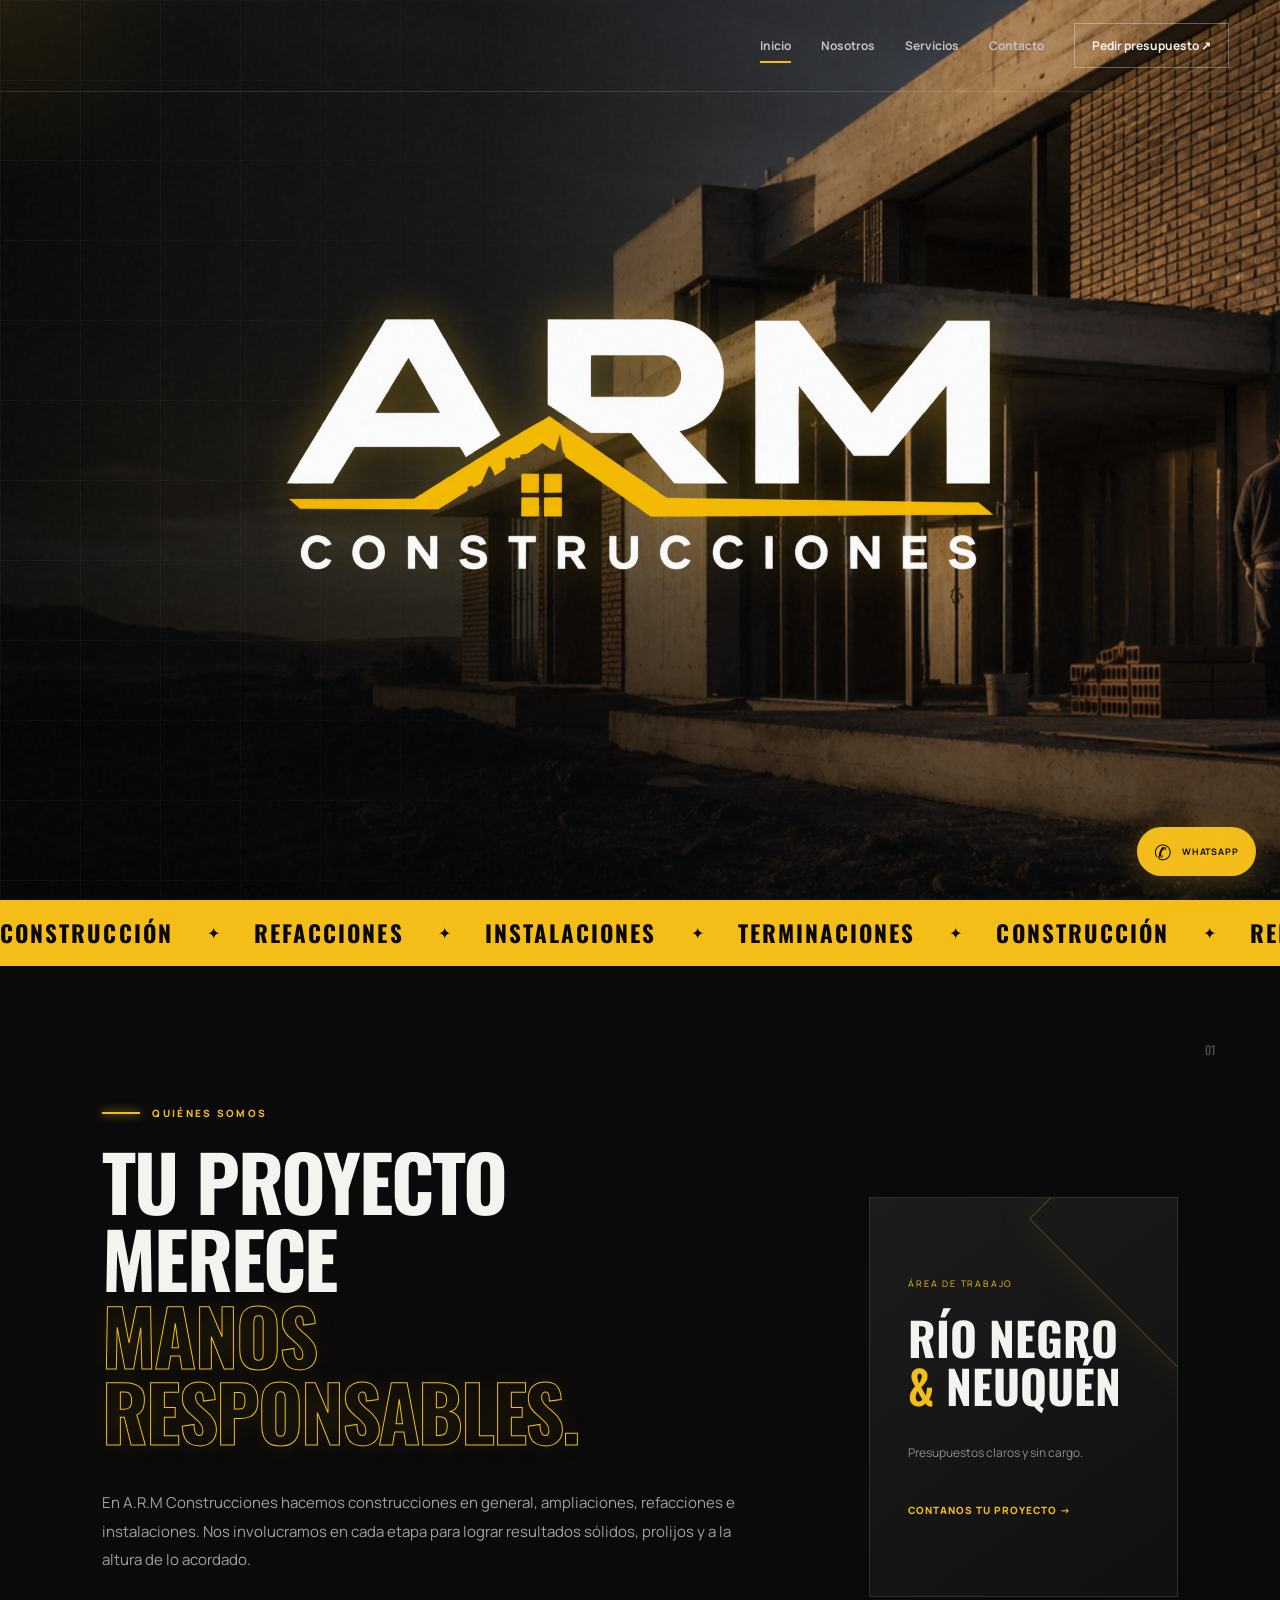
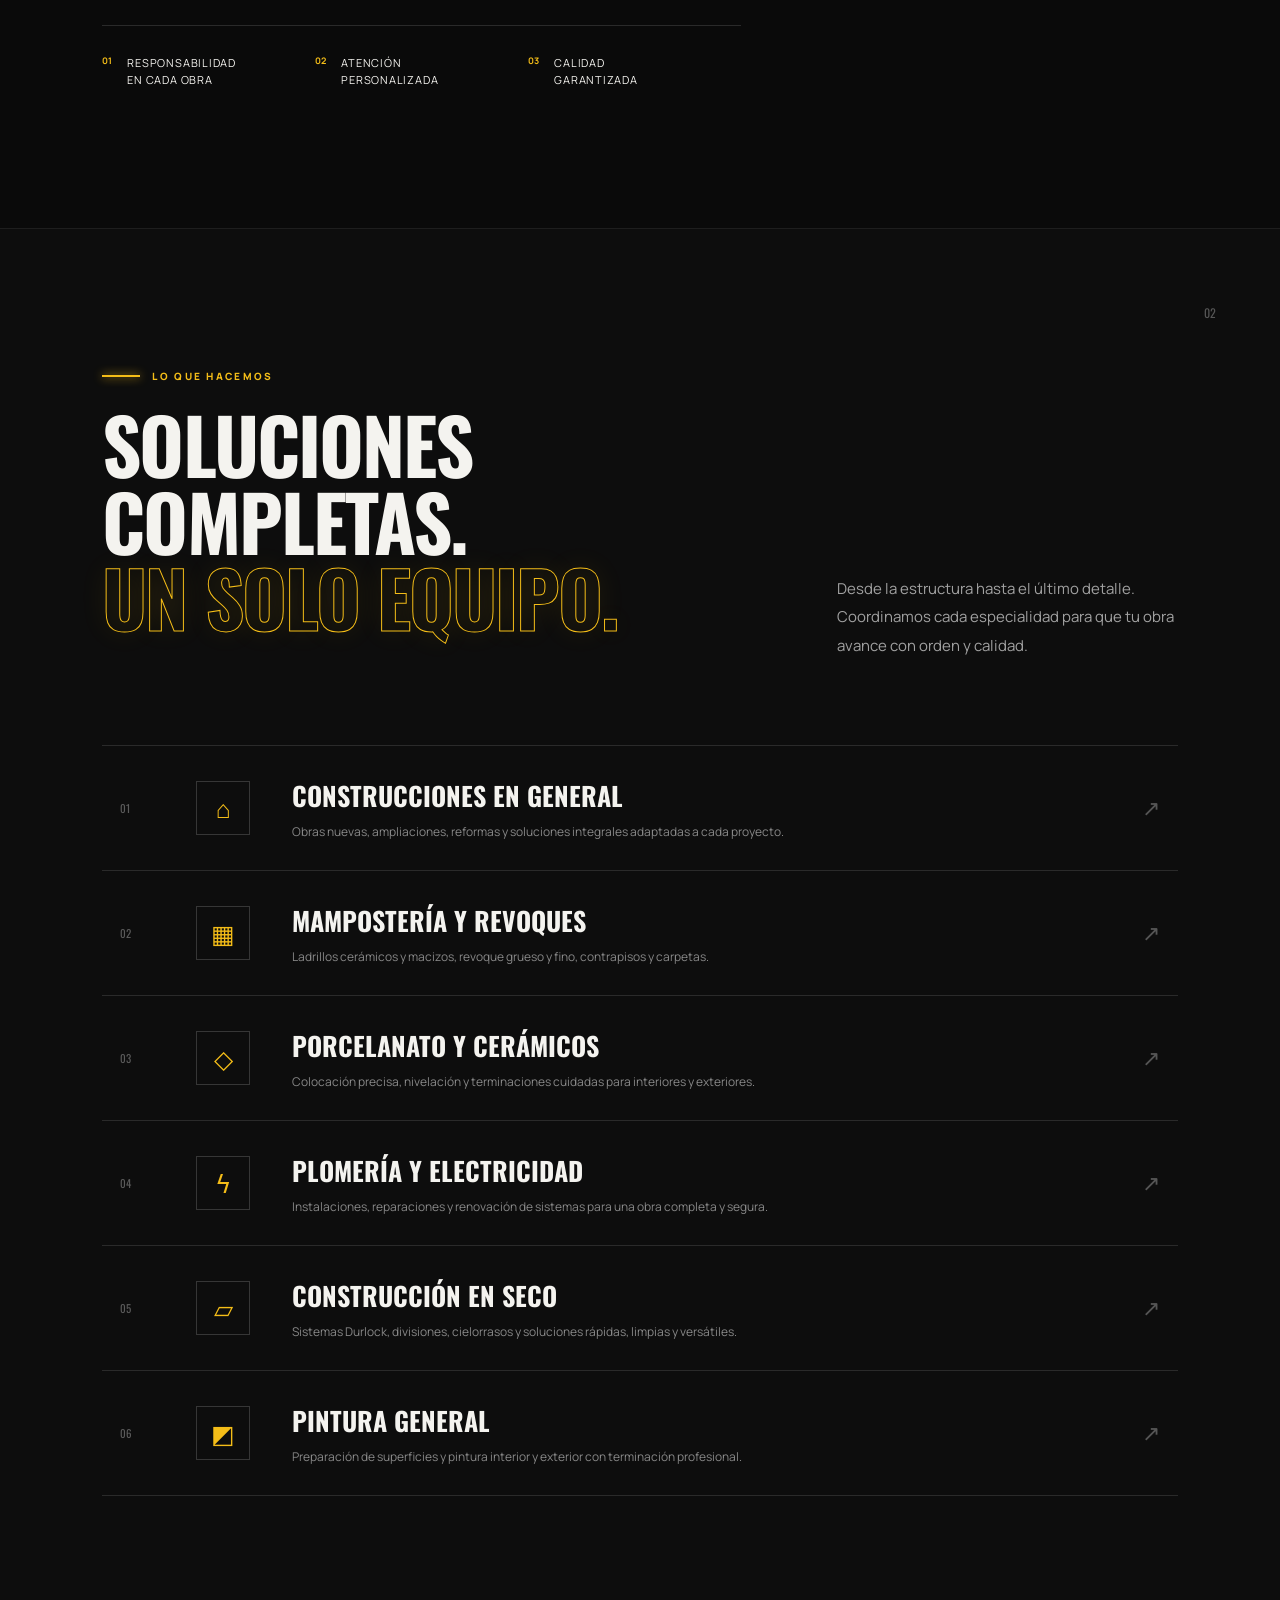
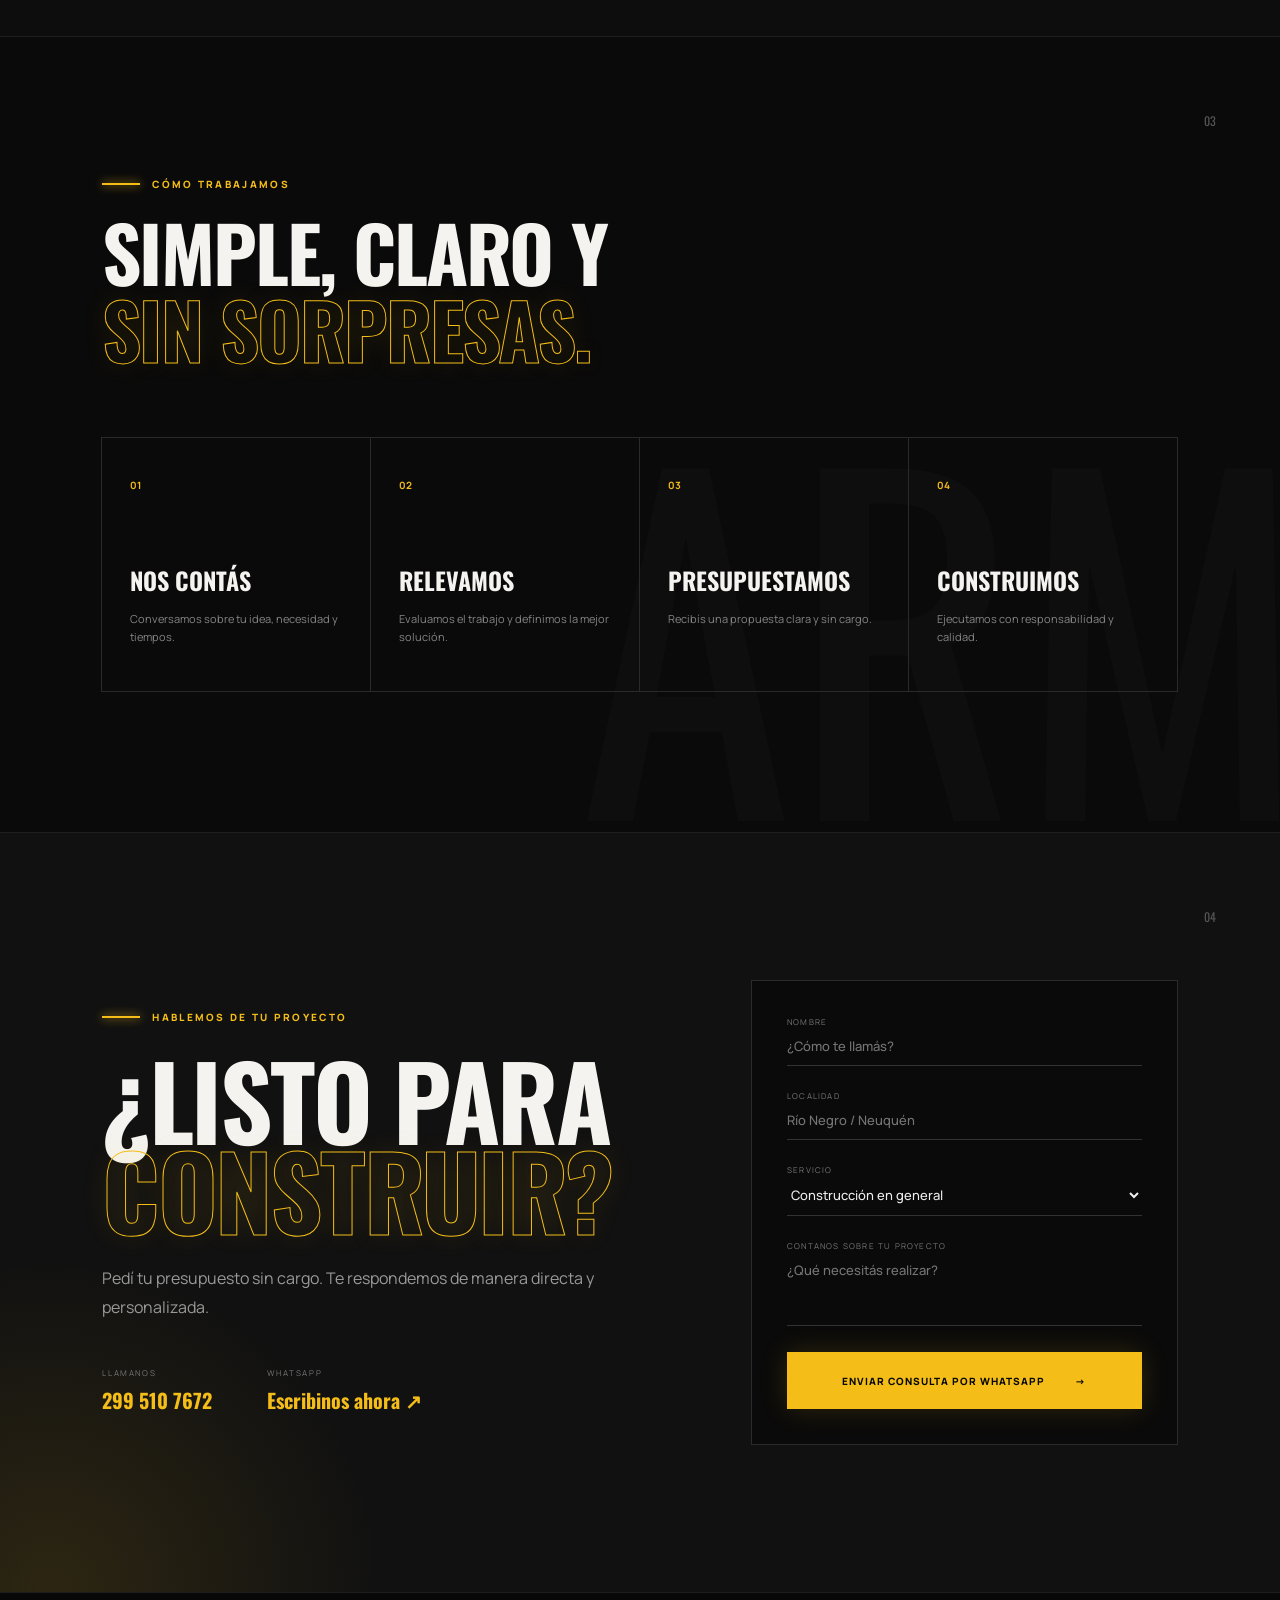
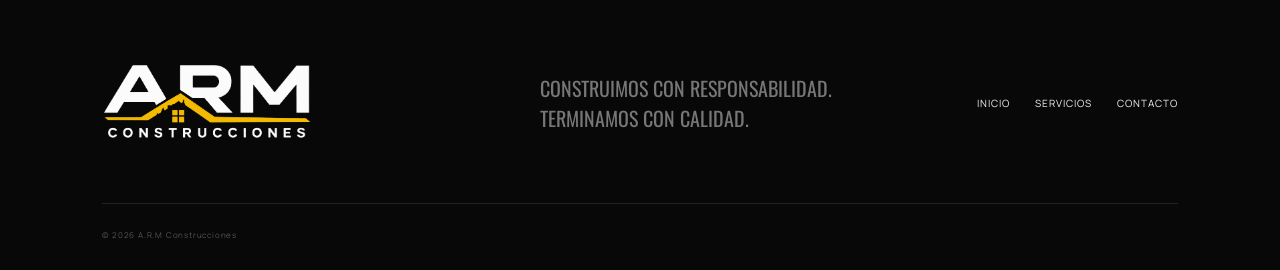
<file: index.html>
<!doctype html>
<html lang="es">
<head>
  <meta charset="UTF-8">
  <meta name="viewport" content="width=device-width, initial-scale=1.0">
  <meta name="description" content="A.R.M Construcciones — Obras, refacciones e instalaciones en Río Negro y Neuquén. Presupuestos sin cargo.">
  <meta name="theme-color" content="#0b0b0b">
  <title>A.R.M Construcciones | Río Negro y Neuquén</title>
  <link rel="preconnect" href="https://fonts.googleapis.com">
  <link rel="preconnect" href="https://fonts.gstatic.com" crossorigin>
  <link href="https://fonts.googleapis.com/css2?family=Manrope:wght@400;500;600;700;800&family=Oswald:wght@500;600;700&display=swap" rel="stylesheet">
  <link rel="stylesheet" href="styles.css">
</head>
<body>
  <div class="loader" aria-hidden="true">
    <div class="loader-brand"><img class="loader-logo" src="assets/logo-arm-original.png" alt="A.R.M Construcciones"><span class="loader-line"></span><small>CARGANDO EXPERIENCIA</small></div>
  </div>
  <div class="noise"></div><div class="cursor-glow"></div>

  <header class="header home-header" id="header">
    <nav class="nav" id="nav" aria-label="Navegación principal">
      <a class="active" href="index.html">Inicio</a><a href="#empresa">Nosotros</a><a href="servicios.html">Servicios</a><a href="contacto.html">Contacto</a>
      <a class="nav-cta" href="https://wa.me/542995107672?text=Hola%20A.R.M%20Construcciones%2C%20quiero%20solicitar%20un%20presupuesto." target="_blank" rel="noopener">Pedir presupuesto <span>↗</span></a>
    </nav>
    <button class="menu" aria-label="Abrir menú" aria-expanded="false"><span></span><span></span></button>
  </header>

  <main>
    <section class="hero" id="inicio">
      <div class="hero-media" data-parallax></div><div class="hero-shade"></div><div class="hero-grid"></div>
      <div class="hero-content">
        <img class="hero-logo" src="assets/logo-arm-original.png" alt="A.R.M Construcciones">
      </div>
    </section>

    <section class="marquee" aria-label="Servicios destacados"><div><span>CONSTRUCCIÓN</span><i>✦</i><span>REFACCIONES</span><i>✦</i><span>INSTALACIONES</span><i>✦</i><span>TERMINACIONES</span><i>✦</i><span>CONSTRUCCIÓN</span><i>✦</i><span>REFACCIONES</span><i>✦</i></div></section>

    <section class="about section" id="empresa">
      <div class="section-num">01</div>
      <div class="about-copy">
        <div class="eyebrow reveal"><span></span>Quiénes somos</div>
        <h2 class="section-title reveal">Tu proyecto merece<br><em>manos responsables.</em></h2>
        <p class="reveal">En A.R.M Construcciones hacemos construcciones en general, ampliaciones, refacciones e instalaciones. Nos involucramos en cada etapa para lograr resultados sólidos, prolijos y a la altura de lo acordado.</p>
        <div class="values reveal"><div><b>01</b><span>Responsabilidad<br>en cada obra</span></div><div><b>02</b><span>Atención<br>personalizada</span></div><div><b>03</b><span>Calidad<br>garantizada</span></div></div>
      </div>
      <div class="about-card reveal"><span>ÁREA DE TRABAJO</span><strong>RÍO NEGRO<br><em>&</em> NEUQUÉN</strong><p>Presupuestos claros y sin cargo.</p><a href="#contacto">Contanos tu proyecto →</a></div>
    </section>

    <section class="services section" id="servicios">
      <div class="section-num">02</div>
      <div class="section-head"><div><div class="eyebrow reveal"><span></span>Lo que hacemos</div><h2 class="section-title reveal">Soluciones completas.<br><em>Un solo equipo.</em></h2></div><p class="reveal">Desde la estructura hasta el último detalle. Coordinamos cada especialidad para que tu obra avance con orden y calidad.</p></div>
      <div class="service-list">
        <article class="service reveal"><span class="service-n">01</span><div class="service-icon">⌂</div><div><h3>Construcciones en general</h3><p>Obras nuevas, ampliaciones, reformas y soluciones integrales adaptadas a cada proyecto.</p></div><i>↗</i></article>
        <article class="service reveal"><span class="service-n">02</span><div class="service-icon">▦</div><div><h3>Mampostería y revoques</h3><p>Ladrillos cerámicos y macizos, revoque grueso y fino, contrapisos y carpetas.</p></div><i>↗</i></article>
        <article class="service reveal"><span class="service-n">03</span><div class="service-icon">◇</div><div><h3>Porcelanato y cerámicos</h3><p>Colocación precisa, nivelación y terminaciones cuidadas para interiores y exteriores.</p></div><i>↗</i></article>
        <article class="service reveal"><span class="service-n">04</span><div class="service-icon">ϟ</div><div><h3>Plomería y electricidad</h3><p>Instalaciones, reparaciones y renovación de sistemas para una obra completa y segura.</p></div><i>↗</i></article>
        <article class="service reveal"><span class="service-n">05</span><div class="service-icon">▱</div><div><h3>Construcción en seco</h3><p>Sistemas Durlock, divisiones, cielorrasos y soluciones rápidas, limpias y versátiles.</p></div><i>↗</i></article>
        <article class="service reveal"><span class="service-n">06</span><div class="service-icon">◩</div><div><h3>Pintura general</h3><p>Preparación de superficies y pintura interior y exterior con terminación profesional.</p></div><i>↗</i></article>
      </div>
    </section>

    <section class="process section">
      <div class="section-num">03</div><div class="eyebrow reveal"><span></span>Cómo trabajamos</div><h2 class="section-title reveal">Simple, claro y<br><em>sin sorpresas.</em></h2>
      <div class="steps"><div class="step reveal"><b>01</b><h3>Nos contás</h3><p>Conversamos sobre tu idea, necesidad y tiempos.</p></div><div class="step reveal"><b>02</b><h3>Relevamos</h3><p>Evaluamos el trabajo y definimos la mejor solución.</p></div><div class="step reveal"><b>03</b><h3>Presupuestamos</h3><p>Recibís una propuesta clara y sin cargo.</p></div><div class="step reveal"><b>04</b><h3>Construimos</h3><p>Ejecutamos con responsabilidad y calidad.</p></div></div>
    </section>

    <section class="contact section" id="contacto">
      <div class="contact-glow"></div><div class="section-num">04</div>
      <div class="contact-copy"><div class="eyebrow reveal"><span></span>Hablemos de tu proyecto</div><h2 class="reveal">¿Listo para<br><em>construir?</em></h2><p class="reveal">Pedí tu presupuesto sin cargo. Te respondemos de manera directa y personalizada.</p><div class="contact-links reveal"><a href="tel:+542995107672"><small>LLAMANOS</small><strong>299 510 7672</strong></a><a href="https://wa.me/542995107672?text=Hola%20A.R.M%20Construcciones%2C%20quiero%20solicitar%20un%20presupuesto." target="_blank" rel="noopener"><small>WHATSAPP</small><strong>Escribinos ahora ↗</strong></a></div></div>
      <form class="contact-form reveal" id="contactForm"><label>Nombre<input required name="nombre" autocomplete="name" placeholder="¿Cómo te llamás?"></label><label>Localidad<input required name="localidad" placeholder="Río Negro / Neuquén"></label><label>Servicio<select name="servicio"><option>Construcción en general</option><option>Mampostería y revoques</option><option>Porcelanato y cerámicos</option><option>Plomería o electricidad</option><option>Construcción en seco / Durlock</option><option>Pintura general</option></select></label><label>Contanos sobre tu proyecto<textarea required name="mensaje" rows="3" placeholder="¿Qué necesitás realizar?"></textarea></label><button class="btn btn-primary" type="submit">Enviar consulta por WhatsApp <span>→</span></button></form>
    </section>
  </main>

  <footer><a class="logo" href="index.html"><img class="footer-logo" src="assets/logo-arm-original.png" alt="A.R.M Construcciones"></a><p>Construimos con responsabilidad.<br>Terminamos con calidad.</p><div><a href="index.html">Inicio</a><a href="servicios.html">Servicios</a><a href="contacto.html">Contacto</a></div><small>© <span id="year"></span> A.R.M Construcciones</small></footer>
  <a class="whatsapp" href="https://wa.me/542995107672?text=Hola%20A.R.M%20Construcciones%2C%20quiero%20solicitar%20un%20presupuesto." target="_blank" rel="noopener" aria-label="Contactar por WhatsApp"><span>✆</span><b>WHATSAPP</b></a>
  <script src="script.js"></script>
</body>
</html>
</file>
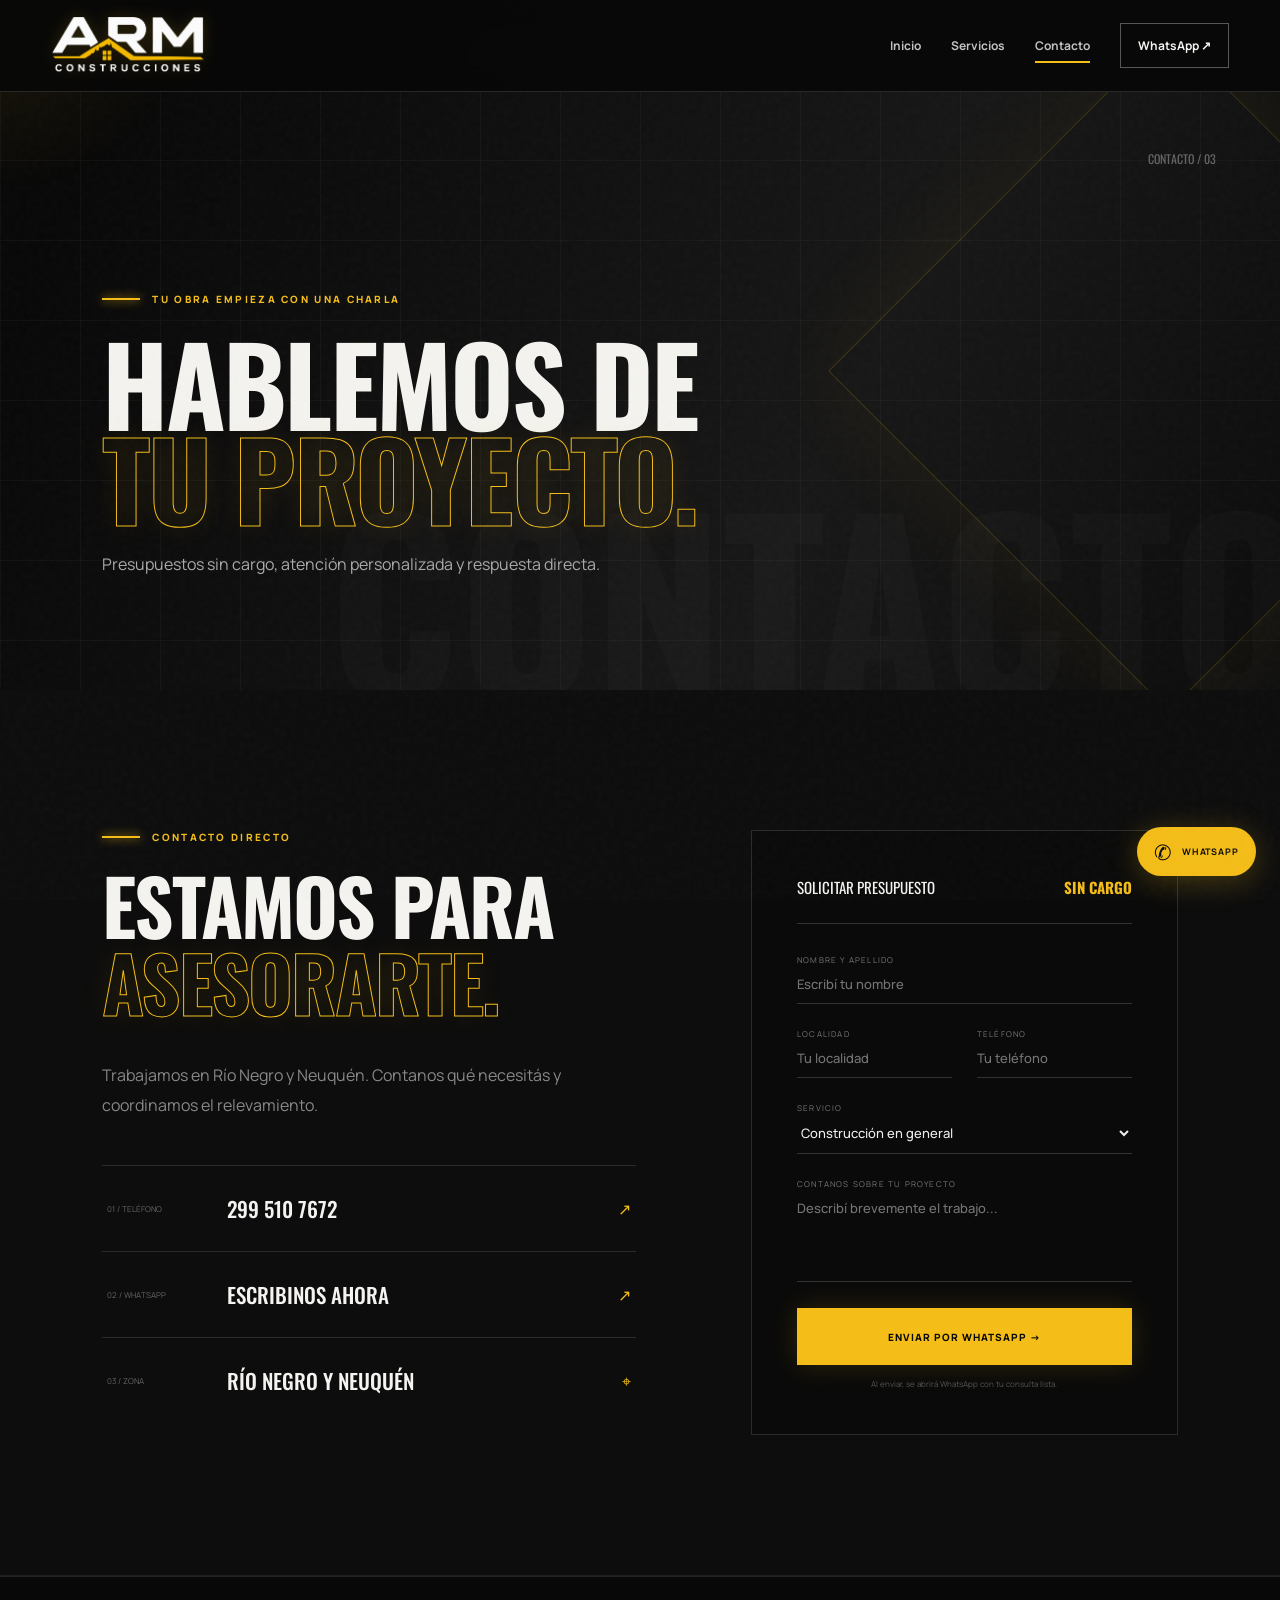
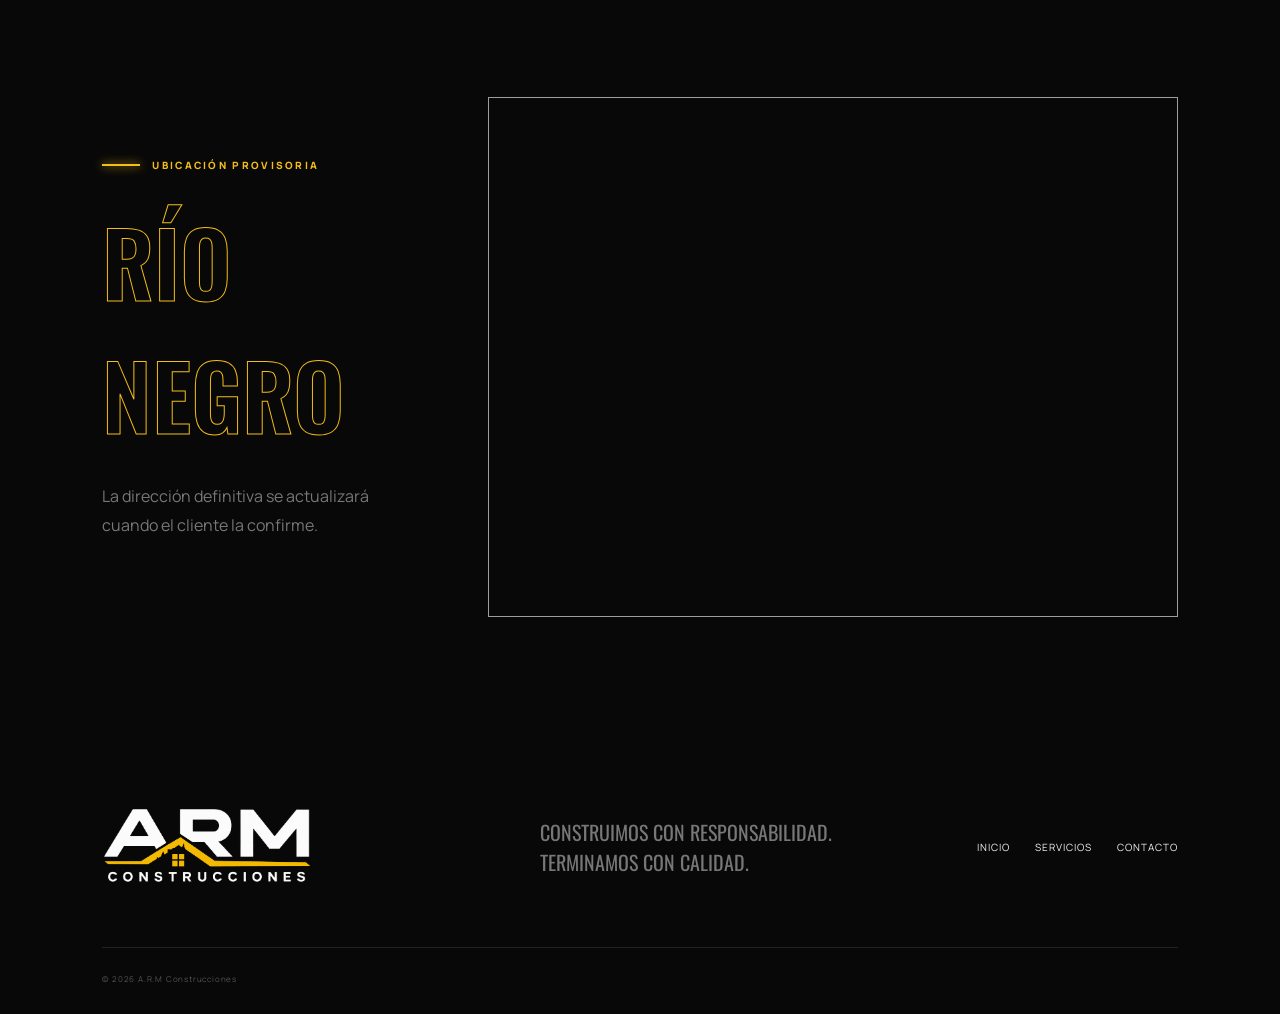
<file: contacto.html>
<!doctype html><html lang="es"><head><meta charset="UTF-8"><meta name="viewport" content="width=device-width,initial-scale=1"><meta name="description" content="Contactá a A.R.M Construcciones. Presupuestos sin cargo."><meta name="theme-color" content="#0b0b0b"><title>Contacto | A.R.M Construcciones</title><link rel="preconnect" href="https://fonts.googleapis.com"><link rel="preconnect" href="https://fonts.gstatic.com" crossorigin><link href="https://fonts.googleapis.com/css2?family=Manrope:wght@400;500;600;700;800&family=Oswald:wght@500;600;700&display=swap" rel="stylesheet"><link rel="stylesheet" href="styles.css"></head><body>
<div class="loader"><div class="loader-brand"><img class="loader-logo" src="assets/logo-arm-original.png" alt="A.R.M Construcciones"><span class="loader-line"></span><small>CARGANDO EXPERIENCIA</small></div></div><div class="noise"></div><div class="cursor-glow"></div>
<header class="header inner-header"><a class="logo" href="index.html"><img class="logo-img" src="assets/logo-arm-original.png" alt="A.R.M Construcciones"></a><nav class="nav"><a href="index.html">Inicio</a><a href="servicios.html">Servicios</a><a class="active" href="contacto.html">Contacto</a><a class="nav-cta" href="https://wa.me/542995107672" target="_blank">WhatsApp ↗</a></nav><button class="menu" aria-label="Abrir menú" aria-expanded="false"><span></span><span></span></button></header>
<main><section class="page-hero"><div class="page-grid"></div><div class="page-kicker">CONTACTO / 03</div><div><div class="eyebrow reveal"><span></span>Tu obra empieza con una charla</div><h1 class="reveal">Hablemos de<br><em>tu proyecto.</em></h1><p class="reveal">Presupuestos sin cargo, atención personalizada y respuesta directa.</p></div><div class="page-word">CONTACTO</div></section>
<section class="contact-page section"><div class="contact-info"><div class="eyebrow reveal"><span></span>Contacto directo</div><h2 class="section-title reveal">Estamos para<br><em>asesorarte.</em></h2><p class="reveal">Trabajamos en Río Negro y Neuquén. Contanos qué necesitás y coordinamos el relevamiento.</p><a class="info-row reveal" href="tel:+542995107672"><small>01 / TELÉFONO</small><strong>299 510 7672</strong><i>↗</i></a><a class="info-row reveal" href="https://wa.me/542995107672" target="_blank"><small>02 / WHATSAPP</small><strong>Escribinos ahora</strong><i>↗</i></a><div class="info-row reveal"><small>03 / ZONA</small><strong>Río Negro y Neuquén</strong><i>⌖</i></div></div>
<form class="contact-form large-form reveal" id="contactForm"><div class="form-title"><span>SOLICITAR PRESUPUESTO</span><b>SIN CARGO</b></div><label>Nombre y apellido<input required name="nombre" autocomplete="name" placeholder="Escribí tu nombre"></label><div class="form-pair"><label>Localidad<input required name="localidad" placeholder="Tu localidad"></label><label>Teléfono<input name="telefono" inputmode="tel" placeholder="Tu teléfono"></label></div><label>Servicio<select name="servicio"><option>Construcción en general</option><option>Mampostería y revoques</option><option>Porcelanato y cerámicos</option><option>Plomería o electricidad</option><option>Construcción en seco / Durlock</option><option>Pintura general</option></select></label><label>Contanos sobre tu proyecto<textarea required name="mensaje" rows="4" placeholder="Describí brevemente el trabajo..."></textarea></label><button class="btn btn-primary" type="submit">Enviar por WhatsApp →</button><small class="form-note">Al enviar, se abrirá WhatsApp con tu consulta lista.</small></form></section><section class="map-section"><div class="map-copy"><div class="eyebrow"><span></span>Ubicación provisoria</div><h2>RÍO NEGRO</h2><p>La dirección definitiva se actualizará cuando el cliente la confirme.</p></div><iframe title="Ubicación provisoria en Río Negro" src="https://www.google.com/maps?q=General%20Roca%2C%20R%C3%ADo%20Negro%2C%20Argentina&output=embed" loading="lazy" referrerpolicy="no-referrer-when-downgrade"></iframe></section></main>
<footer><a class="logo" href="index.html"><img class="footer-logo" src="assets/logo-arm-original.png" alt="A.R.M Construcciones"></a><p>Construimos con responsabilidad.<br>Terminamos con calidad.</p><div><a href="index.html">Inicio</a><a href="servicios.html">Servicios</a><a href="contacto.html">Contacto</a></div><small>© <span id="year"></span> A.R.M Construcciones</small></footer><a class="whatsapp" href="https://wa.me/542995107672" target="_blank"><span>✆</span><b>WHATSAPP</b></a><script src="script.js"></script></body></html>
</file>
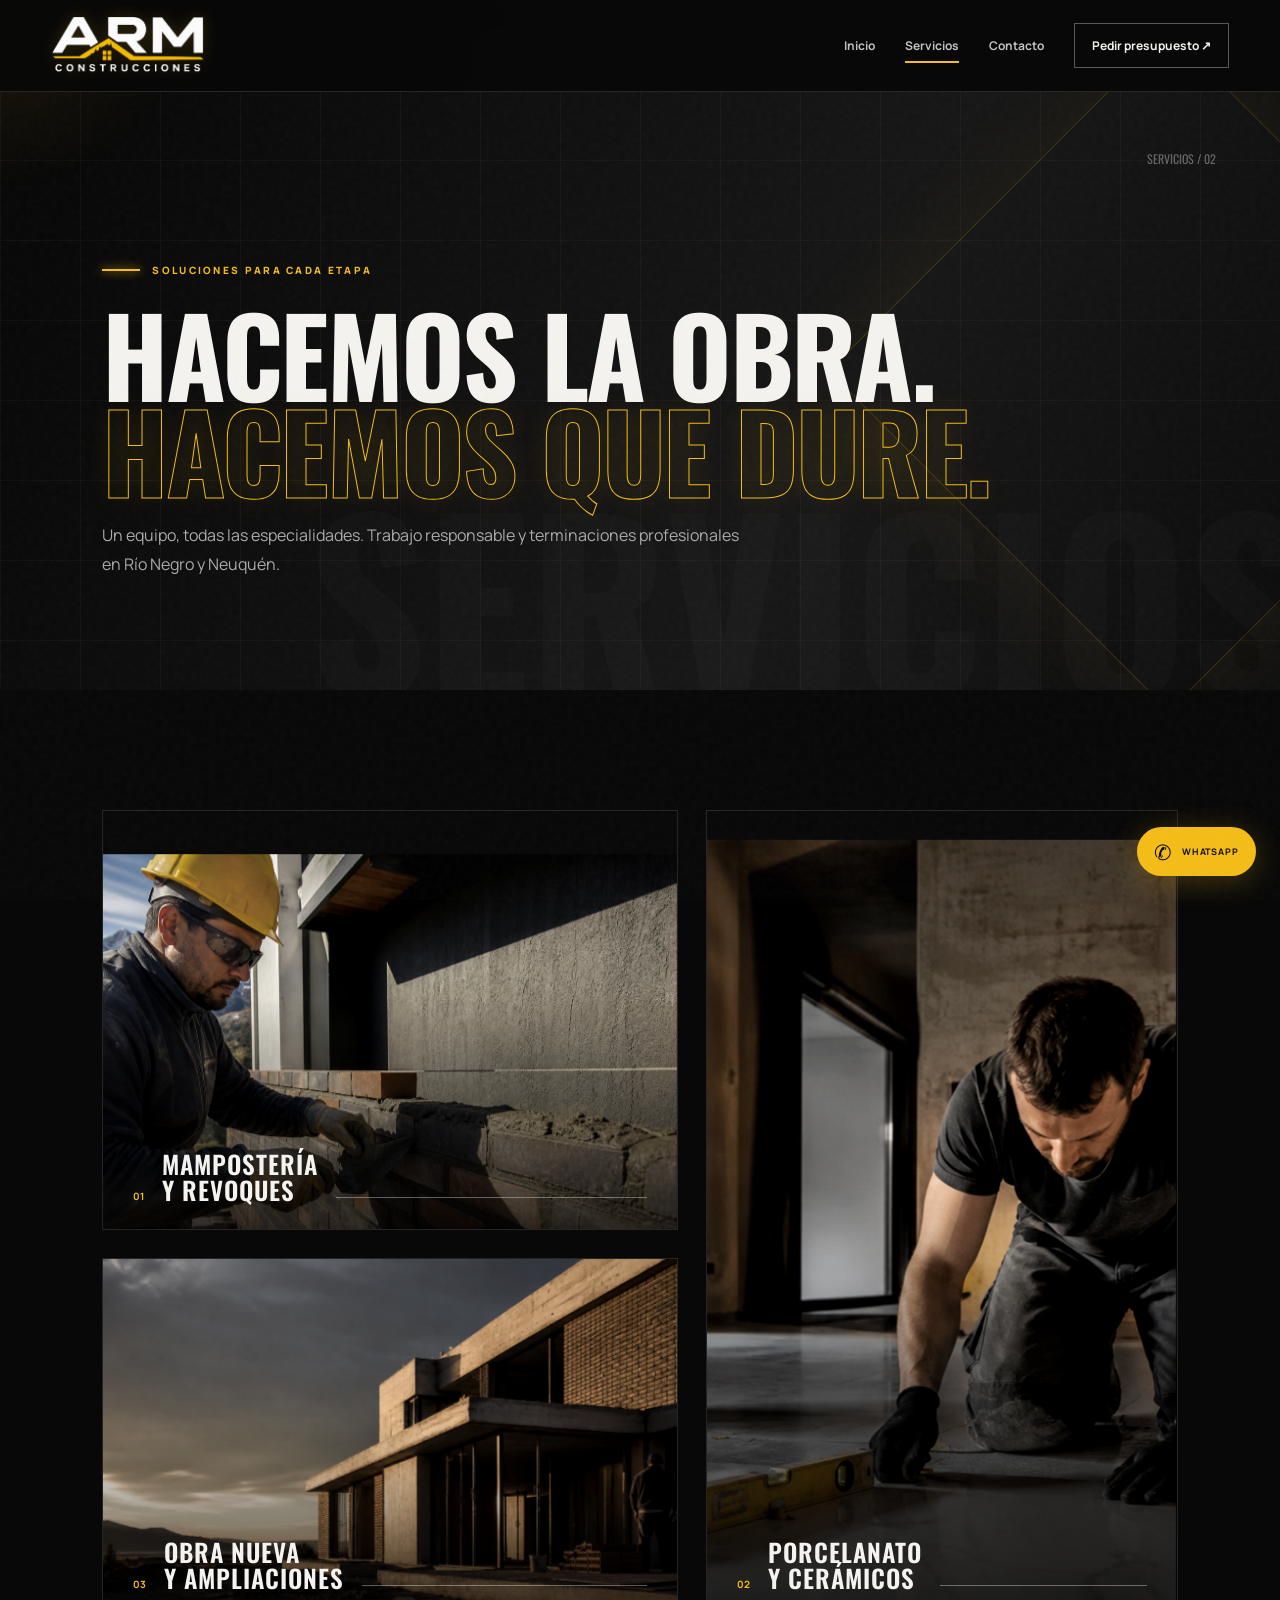
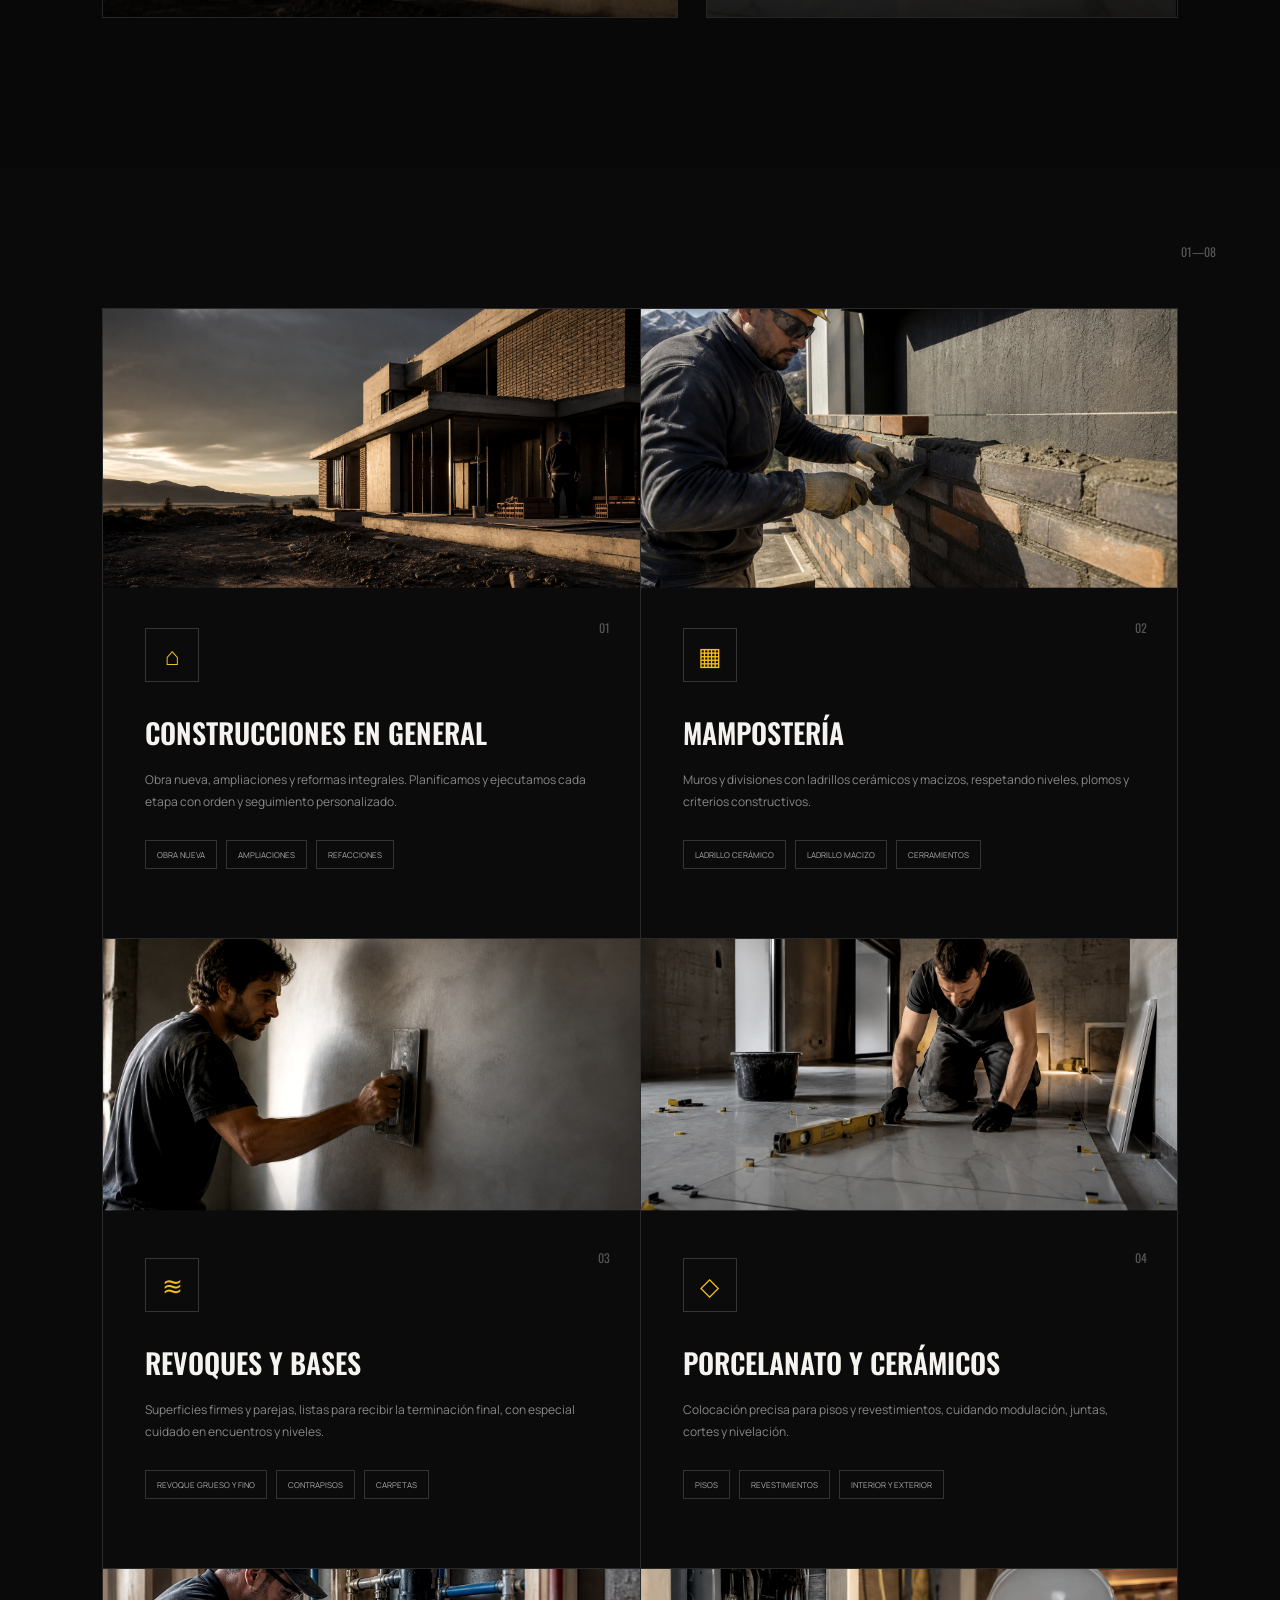
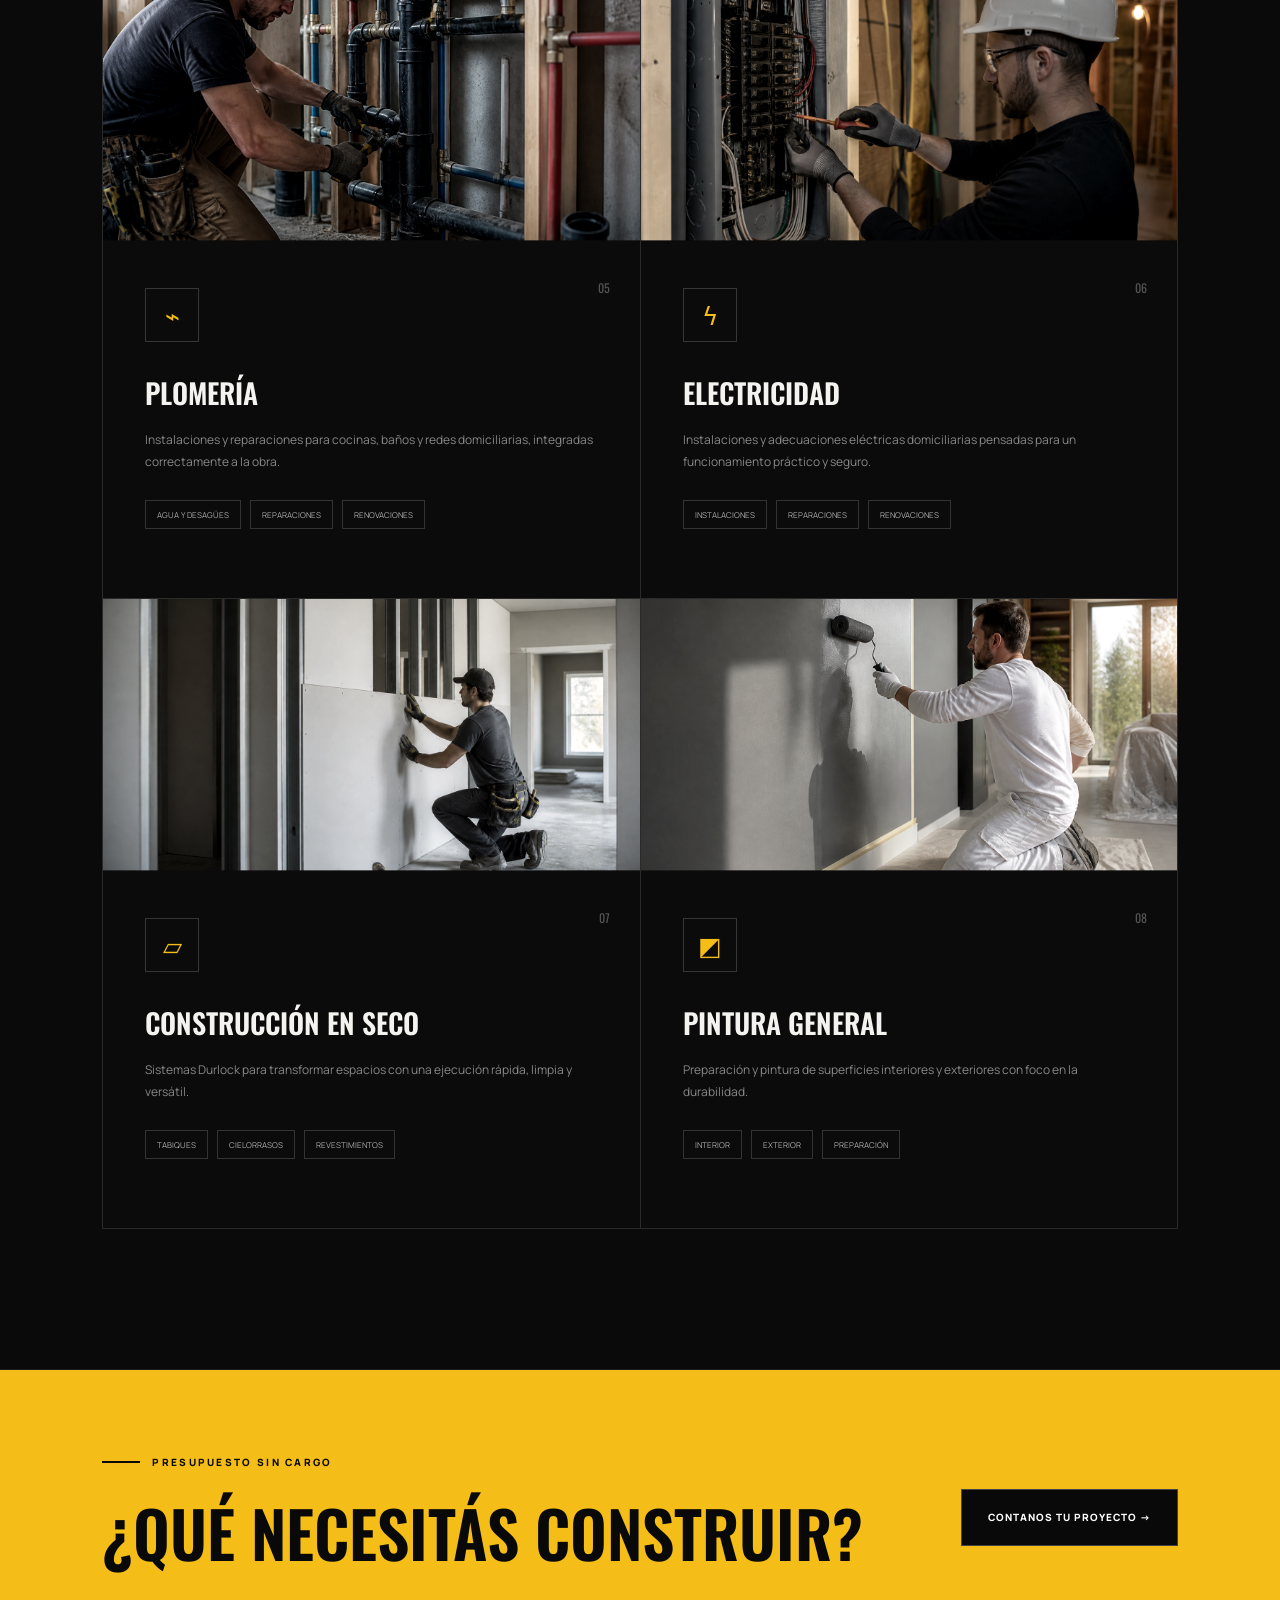
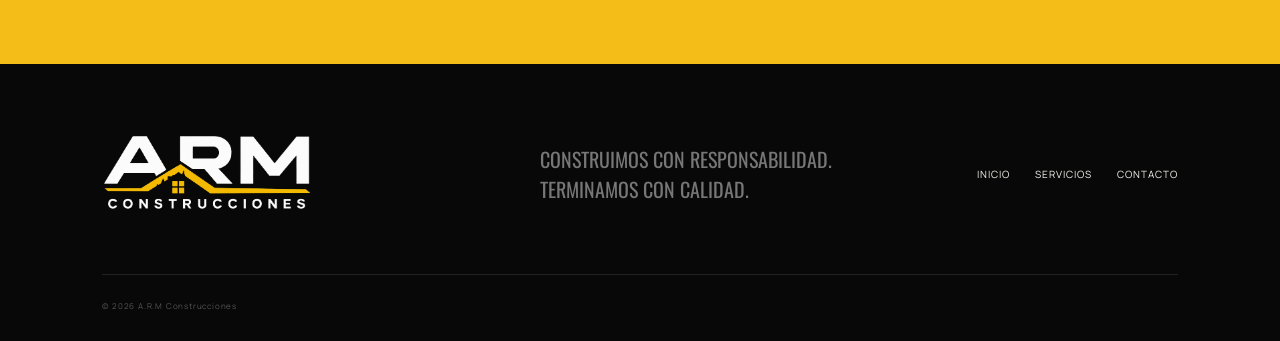
<file: servicios.html>
<!doctype html><html lang="es"><head><meta charset="UTF-8"><meta name="viewport" content="width=device-width,initial-scale=1"><meta name="description" content="Servicios de A.R.M Construcciones en Río Negro y Neuquén."><meta name="theme-color" content="#0b0b0b"><title>Servicios | A.R.M Construcciones</title><link rel="preconnect" href="https://fonts.googleapis.com"><link rel="preconnect" href="https://fonts.gstatic.com" crossorigin><link href="https://fonts.googleapis.com/css2?family=Manrope:wght@400;500;600;700;800&family=Oswald:wght@500;600;700&display=swap" rel="stylesheet"><link rel="stylesheet" href="styles.css"></head><body>
<div class="loader"><div class="loader-brand"><img class="loader-logo" src="assets/logo-arm-original.png" alt="A.R.M Construcciones"><span class="loader-line"></span><small>CARGANDO EXPERIENCIA</small></div></div><div class="noise"></div><div class="cursor-glow"></div>
<header class="header inner-header"><a class="logo" href="index.html"><img class="logo-img" src="assets/logo-arm-original.png" alt="A.R.M Construcciones"></a><nav class="nav"><a href="index.html">Inicio</a><a class="active" href="servicios.html">Servicios</a><a href="contacto.html">Contacto</a><a class="nav-cta" href="contacto.html">Pedir presupuesto ↗</a></nav><button class="menu" aria-label="Abrir menú" aria-expanded="false"><span></span><span></span></button></header>
<main><section class="page-hero"><div class="page-grid"></div><div class="page-kicker">SERVICIOS / 02</div><div><div class="eyebrow reveal"><span></span>Soluciones para cada etapa</div><h1 class="reveal">Hacemos la obra.<br><em>Hacemos que dure.</em></h1><p class="reveal">Un equipo, todas las especialidades. Trabajo responsable y terminaciones profesionales en Río Negro y Neuquén.</p></div><div class="page-word">SERVICIOS</div></section>
<section class="service-gallery"><figure class="gallery-shot reveal-left" data-depth=".12"><img src="assets/servicio-mamposteria.png" alt="Trabajo profesional de mampostería"><figcaption><b>01</b><span>MAMPOSTERÍA<br>Y REVOQUES</span></figcaption></figure><figure class="gallery-shot gallery-shot-tall reveal-right" data-depth=".08"><img src="assets/servicio-porcelanato.png" alt="Colocación profesional de porcelanato"><figcaption><b>02</b><span>PORCELANATO<br>Y CERÁMICOS</span></figcaption></figure><figure class="gallery-shot gallery-shot-wide reveal-left" data-depth=".1"><img src="assets/hero-construccion.png" alt="Construcción integral"><figcaption><b>03</b><span>OBRA NUEVA<br>Y AMPLIACIONES</span></figcaption></figure></section>
<section class="service-detail section"><div class="section-num">01—08</div><div class="detail-grid">
<article class="detail-card reveal"><img class="detail-photo" src="assets/hero-construccion.png" alt="Construcción en general"><span>01</span><div class="service-icon">⌂</div><h2>Construcciones en general</h2><p>Obra nueva, ampliaciones y reformas integrales. Planificamos y ejecutamos cada etapa con orden y seguimiento personalizado.</p><ul><li>Obra nueva</li><li>Ampliaciones</li><li>Refacciones</li></ul></article>
<article class="detail-card reveal"><img class="detail-photo" src="assets/servicio-mamposteria.png" alt="Trabajo de mampostería"><span>02</span><div class="service-icon">▦</div><h2>Mampostería</h2><p>Muros y divisiones con ladrillos cerámicos y macizos, respetando niveles, plomos y criterios constructivos.</p><ul><li>Ladrillo cerámico</li><li>Ladrillo macizo</li><li>Cerramientos</li></ul></article>
<article class="detail-card reveal"><img class="detail-photo" src="assets/servicio-revoques.png" alt="Aplicación de revoque fino"><span>03</span><div class="service-icon">≋</div><h2>Revoques y bases</h2><p>Superficies firmes y parejas, listas para recibir la terminación final, con especial cuidado en encuentros y niveles.</p><ul><li>Revoque grueso y fino</li><li>Contrapisos</li><li>Carpetas</li></ul></article>
<article class="detail-card reveal"><img class="detail-photo" src="assets/servicio-porcelanato.png" alt="Colocación de porcelanato"><span>04</span><div class="service-icon">◇</div><h2>Porcelanato y cerámicos</h2><p>Colocación precisa para pisos y revestimientos, cuidando modulación, juntas, cortes y nivelación.</p><ul><li>Pisos</li><li>Revestimientos</li><li>Interior y exterior</li></ul></article>
<article class="detail-card reveal"><img class="detail-photo" src="assets/servicio-plomeria.png" alt="Instalación profesional de plomería"><span>05</span><div class="service-icon">⌁</div><h2>Plomería</h2><p>Instalaciones y reparaciones para cocinas, baños y redes domiciliarias, integradas correctamente a la obra.</p><ul><li>Agua y desagües</li><li>Reparaciones</li><li>Renovaciones</li></ul></article>
<article class="detail-card reveal"><img class="detail-photo" src="assets/servicio-electricidad.png" alt="Instalación eléctrica profesional"><span>06</span><div class="service-icon">ϟ</div><h2>Electricidad</h2><p>Instalaciones y adecuaciones eléctricas domiciliarias pensadas para un funcionamiento práctico y seguro.</p><ul><li>Instalaciones</li><li>Reparaciones</li><li>Renovaciones</li></ul></article>
<article class="detail-card reveal"><img class="detail-photo" src="assets/servicio-durlock.png" alt="Construcción en seco Durlock"><span>07</span><div class="service-icon">▱</div><h2>Construcción en seco</h2><p>Sistemas Durlock para transformar espacios con una ejecución rápida, limpia y versátil.</p><ul><li>Tabiques</li><li>Cielorrasos</li><li>Revestimientos</li></ul></article>
<article class="detail-card reveal"><img class="detail-photo" src="assets/servicio-pintura.png" alt="Pintura general profesional"><span>08</span><div class="service-icon">◩</div><h2>Pintura general</h2><p>Preparación y pintura de superficies interiores y exteriores con foco en la durabilidad.</p><ul><li>Interior</li><li>Exterior</li><li>Preparación</li></ul></article>
</div></section><section class="wide-cta"><div><div class="eyebrow"><span></span>Presupuesto sin cargo</div><h2>¿Qué necesitás construir?</h2></div><a class="btn dark-btn" href="contacto.html">Contanos tu proyecto →</a></section></main>
<footer><a class="logo" href="index.html"><img class="footer-logo" src="assets/logo-arm-original.png" alt="A.R.M Construcciones"></a><p>Construimos con responsabilidad.<br>Terminamos con calidad.</p><div><a href="index.html">Inicio</a><a href="servicios.html">Servicios</a><a href="contacto.html">Contacto</a></div><small>© <span id="year"></span> A.R.M Construcciones</small></footer><a class="whatsapp" href="https://wa.me/542995107672" target="_blank"><span>✆</span><b>WHATSAPP</b></a><script src="script.js"></script></body></html>
</file>
<file: styles.css>
:root{--gold:#f4bd18;--gold2:#ffd755;--ink:#0a0a0a;--panel:#111;--line:#2a2a2a;--muted:#a1a1a1;--white:#f4f3ef;--display:'Oswald',sans-serif;--body:'Manrope',sans-serif}*{box-sizing:border-box}html{scroll-behavior:smooth}body{margin:0;background:var(--ink);color:var(--white);font-family:var(--body);overflow-x:hidden}.noise{position:fixed;inset:0;z-index:99;pointer-events:none;opacity:.035;background-image:url("data:image/svg+xml,%3Csvg viewBox='0 0 180 180' xmlns='http://www.w3.org/2000/svg'%3E%3Cfilter id='n'%3E%3CfeTurbulence type='fractalNoise' baseFrequency='.85' numOctaves='4' stitchTiles='stitch'/%3E%3C/filter%3E%3Crect width='100%25' height='100%25' filter='url(%23n)' opacity='.8'/%3E%3C/svg%3E")}.cursor-glow{position:fixed;width:420px;height:420px;border-radius:50%;background:radial-gradient(circle,rgba(244,189,24,.09),transparent 65%);pointer-events:none;z-index:2;transform:translate(-50%,-50%)}a{color:inherit;text-decoration:none}.loader{position:fixed;inset:0;background:#070707;z-index:9999;display:grid;place-items:center;transition:opacity .7s,visibility .7s}.loader.done{opacity:0;visibility:hidden}.loader-brand{display:flex;flex-direction:column;align-items:center;gap:12px}.loader-line{width:180px;height:2px;background:#242424;overflow:hidden;position:relative}.loader-line:after{content:"";position:absolute;inset:0;background:var(--gold);transform:translateX(-100%);animation:loading 1.25s cubic-bezier(.7,0,.3,1) forwards}.loader small{letter-spacing:.4em;color:#777;font-size:9px}@keyframes loading{to{transform:none}}.brand-mark{position:relative;width:62px;height:47px;display:grid;place-items:end center;font-family:var(--display);font-size:25px;letter-spacing:-1px}.brand-mark i{position:absolute;inset:0;border:4px solid var(--gold);clip-path:polygon(50% 0,100% 35%,100% 100%,72% 100%,72% 47%,50% 31%,28% 47%,28% 100%,0 100%,0 35%);filter:drop-shadow(0 0 9px rgba(244,189,24,.25))}.brand-mark b{position:relative;z-index:1;line-height:1;background:var(--ink);padding:2px 4px 0}.header{position:fixed;z-index:100;top:0;left:0;width:100%;height:92px;display:flex;align-items:center;justify-content:space-between;padding:0 4vw;border-bottom:1px solid rgba(255,255,255,.13);transition:.35s}.header.scrolled{height:74px;background:rgba(8,8,8,.92);backdrop-filter:blur(15px)}.logo{display:flex;align-items:center;gap:12px}.logo .brand-mark{transform:scale(.78);transform-origin:left center}.logo-copy{display:flex;flex-direction:column;border-left:1px solid #444;padding-left:12px}.logo-copy strong{font-family:var(--display);font-size:14px;letter-spacing:.12em}.logo-copy small{font-size:7px;color:#999;letter-spacing:.17em;margin-top:4px}.nav{display:flex;align-items:center;gap:30px;font-size:12px;font-weight:700}.nav>a:not(.nav-cta){color:#c2c2c2;position:relative}.nav>a:not(.nav-cta):after{content:"";position:absolute;left:0;right:100%;bottom:-9px;height:2px;background:var(--gold);transition:.3s}.nav>a:hover:after,.nav>a.active:after{right:0}.nav-cta{border:1px solid rgba(255,255,255,.32);padding:13px 17px;transition:.3s}.nav-cta:hover{border-color:var(--gold);color:var(--gold)}.menu{display:none;background:none;border:0;width:40px;height:40px}.menu span{display:block;width:28px;height:2px;background:#fff;margin:7px auto}.hero{height:100svh;min-height:720px;position:relative;overflow:hidden;display:flex;align-items:center}.hero-media{position:absolute;inset:-8% 0;background:url('assets/hero-construccion.png') center/cover no-repeat;will-change:transform}.hero-shade{position:absolute;inset:0;background:linear-gradient(90deg,rgba(5,5,5,.94) 0%,rgba(5,5,5,.77) 38%,rgba(5,5,5,.15) 78%),linear-gradient(0deg,rgba(5,5,5,.75),transparent 50%)}.hero-grid{position:absolute;inset:0;background-image:linear-gradient(rgba(255,255,255,.035) 1px,transparent 1px),linear-gradient(90deg,rgba(255,255,255,.035) 1px,transparent 1px);background-size:80px 80px;mask-image:linear-gradient(90deg,#000,transparent 60%)}.hero-content{position:relative;z-index:3;margin-left:8vw;padding-top:70px;max-width:800px}.eyebrow{display:flex;align-items:center;gap:12px;text-transform:uppercase;letter-spacing:.23em;font-size:10px;font-weight:800;color:var(--gold)}.eyebrow span{width:38px;height:2px;background:var(--gold);box-shadow:0 0 10px var(--gold)}h1,.section-title,.contact h2{font-family:var(--display);text-transform:uppercase;letter-spacing:-.025em}h1{font-size:clamp(64px,7.9vw,126px);line-height:.88;margin:28px 0 30px}h1 em,.section-title em,.contact h2 em{font-style:normal;color:transparent;-webkit-text-stroke:1px var(--gold);text-shadow:0 0 28px rgba(244,189,24,.09)}h1 span{font-size:.61em;letter-spacing:.02em;color:#ddd}.hero-lead{max-width:600px;color:#c5c5c5;font-size:16px;line-height:1.8;border-left:1px solid var(--gold);padding-left:22px}.hero-actions{display:flex;gap:14px;margin-top:38px}.btn{min-height:57px;display:inline-flex;align-items:center;justify-content:center;gap:30px;padding:0 26px;text-transform:uppercase;letter-spacing:.1em;font-size:10px;font-weight:800;border:1px solid #444;cursor:pointer;font-family:inherit}.btn-primary{background:var(--gold);border-color:var(--gold);color:#080808;box-shadow:0 0 28px rgba(244,189,24,.16);transition:.3s}.btn-primary:hover{background:var(--gold2);box-shadow:0 0 38px rgba(244,189,24,.28);transform:translateY(-2px)}.btn-ghost:hover{border-color:#fff}.play{color:var(--gold);font-size:18px}.hero-proof{position:absolute;z-index:3;right:4vw;bottom:42px;display:grid;grid-template-columns:auto auto;gap:0 12px;align-items:center}.hero-proof strong{font-family:var(--display);font-size:25px;color:var(--gold)}.hero-proof span{font-size:9px;color:#bbb;text-transform:uppercase;letter-spacing:.14em}.hero-proof i{grid-column:1/-1;height:1px;background:#555;margin:9px 0}.scroll-cue{position:absolute;z-index:3;left:3vw;bottom:0;display:flex;flex-direction:column;align-items:center;gap:10px}.scroll-cue span{font-size:8px;letter-spacing:.25em;writing-mode:vertical-rl}.scroll-cue i{width:1px;height:45px;background:linear-gradient(var(--gold),transparent)}.marquee{height:66px;background:var(--gold);color:#080808;overflow:hidden;display:flex;align-items:center}.marquee div{display:flex;white-space:nowrap;align-items:center;gap:34px;animation:marquee 24s linear infinite}.marquee span{font-family:var(--display);font-size:23px;font-weight:700;letter-spacing:.09em}.marquee i{font-style:normal}@keyframes marquee{to{transform:translateX(-50%)}}.section{position:relative;padding:140px 8vw;border-bottom:1px solid #1e1e1e}.section-num{position:absolute;top:75px;right:5vw;font-family:var(--display);font-size:12px;color:#555}.about{display:grid;grid-template-columns:1.45fr .7fr;gap:10vw;align-items:center}.section-title{font-size:clamp(48px,6vw,88px);line-height:1;margin:22px 0 40px}.about-copy>p,.section-head>p{color:var(--muted);font-size:15px;line-height:1.9;max-width:650px}.values{display:grid;grid-template-columns:repeat(3,1fr);margin-top:50px;border-top:1px solid var(--line);padding-top:28px}.values div{display:flex;gap:15px;align-items:flex-start}.values b{font-size:9px;color:var(--gold)}.values span{font-size:11px;line-height:1.55;text-transform:uppercase;letter-spacing:.07em}.about-card{position:relative;background:linear-gradient(145deg,#1c1c1c,#101010);border:1px solid #303030;padding:48px 38px;min-height:400px;display:flex;flex-direction:column;justify-content:center;overflow:hidden}.about-card:before{content:"";position:absolute;width:220px;height:220px;border:1px solid rgba(244,189,24,.25);transform:rotate(45deg);right:-120px;top:-90px;box-shadow:0 0 50px rgba(244,189,24,.08)}.about-card>span{font-size:9px;color:var(--gold);letter-spacing:.2em}.about-card strong{font-family:var(--display);font-size:46px;line-height:1.05;margin:23px 0}.about-card em{font-style:normal;color:var(--gold)}.about-card p{color:#8e8e8e;font-size:12px}.about-card a{margin-top:30px;font-size:10px;font-weight:800;letter-spacing:.1em;text-transform:uppercase;color:var(--gold)}.services{background:#0d0d0d}.section-head{display:grid;grid-template-columns:1.3fr .7fr;align-items:end;gap:8vw}.service-list{margin-top:70px;border-top:1px solid var(--line)}.service{display:grid;grid-template-columns:50px 70px 1fr auto;gap:26px;align-items:center;padding:30px 18px;border-bottom:1px solid var(--line);position:relative;transition:.35s;overflow:hidden}.service:before{content:"";position:absolute;inset:0;background:linear-gradient(90deg,rgba(244,189,24,.12),transparent 60%);transform:translateX(-100%);transition:.45s}.service:hover:before{transform:none}.service:hover{padding-left:28px}.service-n{font-family:var(--display);font-size:11px;color:#5b5b5b}.service-icon{width:54px;height:54px;border:1px solid #363636;display:grid;place-items:center;color:var(--gold);font-size:25px}.service h3{font-family:var(--display);font-size:26px;text-transform:uppercase;margin:0 0 8px}.service p{font-size:12px;color:#888;margin:0;max-width:650px}.service>i{font-style:normal;color:#555;font-size:22px}.process{overflow:hidden}.process:after{content:"ARM";position:absolute;right:-2vw;bottom:-9vw;font-family:var(--display);font-size:34vw;color:#0e0e0e;z-index:-1}.steps{display:grid;grid-template-columns:repeat(4,1fr);margin-top:70px}.step{border:1px solid var(--line);padding:34px 28px;min-height:235px;margin-left:-1px;transition:.3s}.step:hover{background:#121212;border-color:#4a3a0a;transform:translateY(-8px)}.step b{color:var(--gold);font-size:10px}.step h3{font-family:var(--display);text-transform:uppercase;font-size:24px;margin:68px 0 12px}.step p{font-size:11px;line-height:1.65;color:#858585}.contact{min-height:760px;background:#111;display:grid;grid-template-columns:1fr .8fr;gap:9vw;align-items:center;overflow:hidden}.contact-glow{position:absolute;width:700px;height:700px;border-radius:50%;background:radial-gradient(circle,rgba(244,189,24,.12),transparent 67%);left:-300px;bottom:-350px}.contact-copy,.contact-form{position:relative}.contact h2{font-size:clamp(72px,8vw,128px);line-height:.88;margin:30px 0}.contact-copy>p{color:#999;max-width:500px;line-height:1.8}.contact-links{display:flex;gap:55px;margin-top:45px}.contact-links a{display:flex;flex-direction:column;gap:7px}.contact-links small{font-size:8px;letter-spacing:.2em;color:#777}.contact-links strong{font-family:var(--display);font-size:20px;color:var(--gold)}.contact-form{background:#0a0a0a;border:1px solid #2b2b2b;padding:35px}.contact-form label{display:block;text-transform:uppercase;font-size:8px;letter-spacing:.15em;color:#777;margin-bottom:24px}.contact-form input,.contact-form select,.contact-form textarea{width:100%;border:0;border-bottom:1px solid #333;background:transparent;color:#eee;font:500 13px var(--body);padding:10px 0;outline:none;border-radius:0;resize:none}.contact-form input:focus,.contact-form select:focus,.contact-form textarea:focus{border-color:var(--gold)}.contact-form select option{background:#111}.contact-form .btn{width:100%;border:0}footer{padding:60px 8vw 30px;display:grid;grid-template-columns:1fr 1fr auto;gap:50px;align-items:center;background:#080808}footer>p{font-family:var(--display);font-size:20px;text-transform:uppercase;color:#777}footer>div{display:flex;gap:25px;font-size:10px;text-transform:uppercase;letter-spacing:.1em}footer>small{grid-column:1/-1;border-top:1px solid #222;padding-top:25px;color:#555;font-size:8px;letter-spacing:.1em}.whatsapp{position:fixed;right:24px;bottom:24px;z-index:80;display:flex;align-items:center;gap:9px;background:var(--gold);color:#090909;height:49px;padding:0 17px;border-radius:30px;box-shadow:0 5px 30px rgba(244,189,24,.25);font-size:9px;letter-spacing:.1em}.whatsapp span{font-size:21px}.reveal{opacity:0;transform:translateY(30px);transition:opacity .8s ease,transform .8s ease}.reveal.visible{opacity:1;transform:none}
@media(max-width:900px){.cursor-glow{display:none}.header{height:76px;padding:0 20px}.nav{position:fixed;inset:76px 0 0;background:#0a0a0a;display:flex;flex-direction:column;justify-content:center;gap:26px;font:600 28px var(--display);text-transform:uppercase;transform:translateX(100%);transition:.4s}.nav.open{transform:none}.nav-cta{font:800 10px var(--body)}.menu{display:block;z-index:2}.menu.open span:first-child{transform:translateY(4.5px) rotate(45deg)}.menu.open span:last-child{transform:translateY(-4.5px) rotate(-45deg)}.hero{min-height:700px}.hero-media{background-position:63% center}.hero-shade{background:linear-gradient(90deg,rgba(5,5,5,.95),rgba(5,5,5,.35)),linear-gradient(0deg,rgba(5,5,5,.75),transparent)}.hero-content{margin:40px 22px 0}.hero-proof{display:none}.scroll-cue{left:auto;right:20px}.section{padding:100px 22px}.section-num{top:45px}.about,.section-head,.contact{grid-template-columns:1fr}.about-card{min-height:330px}.values{gap:10px}.values div{flex-direction:column;gap:7px}.section-head{gap:0}.service{grid-template-columns:32px 55px 1fr;gap:14px;padding:24px 0}.service>i{display:none}.service-icon{width:48px;height:48px}.service h3{font-size:20px}.service p{font-size:10px}.steps{grid-template-columns:1fr 1fr}.contact{gap:55px}.contact-form{padding:25px}.contact-links{gap:25px}.contact h2{font-size:70px}footer{grid-template-columns:1fr;gap:20px}footer>div{flex-wrap:wrap}footer>small{grid-column:auto}}
@media(max-width:520px){h1{font-size:55px}.hero-lead{font-size:13px}.hero-actions{align-items:stretch;flex-direction:column;max-width:280px}.btn{min-height:52px}.logo-copy{display:none}.marquee{height:54px}.marquee span{font-size:18px}.section-title{font-size:43px}.values{grid-template-columns:1fr;gap:24px}.values div{flex-direction:row}.service{grid-template-columns:25px 45px 1fr}.service-icon{width:40px;height:40px;font-size:19px}.steps{grid-template-columns:1fr}.step{min-height:180px}.step h3{margin-top:40px}.contact h2{font-size:60px}.contact-links{flex-direction:column}.whatsapp b{display:none}.whatsapp{width:52px;height:52px;padding:0;justify-content:center}.whatsapp span{font-size:24px}}
@media(prefers-reduced-motion:reduce){*{scroll-behavior:auto!important;animation:none!important;transition-duration:.01ms!important}.reveal{opacity:1;transform:none}}
.inner-header{background:rgba(8,8,8,.94);backdrop-filter:blur(15px)}.page-hero{min-height:690px;padding:165px 8vw 95px;position:relative;overflow:hidden;display:flex;align-items:flex-end;background:linear-gradient(115deg,#080808 10%,#171717 65%,#0c0c0c)}.page-hero:after{content:"";position:absolute;width:480px;height:480px;border:1px solid rgba(244,189,24,.18);right:-130px;top:130px;transform:rotate(45deg);box-shadow:0 0 100px rgba(244,189,24,.06)}.page-grid{position:absolute;inset:0;background-image:linear-gradient(rgba(255,255,255,.03) 1px,transparent 1px),linear-gradient(90deg,rgba(255,255,255,.03) 1px,transparent 1px);background-size:80px 80px}.page-hero>div:nth-child(3){position:relative;z-index:2}.page-hero h1{font-size:clamp(70px,8.5vw,132px);margin-bottom:25px}.page-hero p{color:#aaa;max-width:650px;line-height:1.8}.page-kicker{position:absolute;right:5vw;top:150px;font:12px var(--display);color:#666}.page-word{position:absolute;right:-2vw;bottom:-6vw;font:700 18vw var(--display);color:rgba(255,255,255,.018)}.detail-grid{display:grid;grid-template-columns:repeat(2,1fr);border-top:1px solid var(--line);border-left:1px solid var(--line)}.detail-card{min-height:390px;padding:42px;border-right:1px solid var(--line);border-bottom:1px solid var(--line);position:relative;transition:.35s;background:#0b0b0b}.detail-card:hover{background:#111}.detail-card>span{position:absolute;right:30px;top:25px;font:12px var(--display);color:#555}.detail-card h2{font:600 28px var(--display);text-transform:uppercase;margin:30px 0 16px}.detail-card p{color:#888;line-height:1.8;font-size:12px}.detail-card ul{list-style:none;padding:0;margin:28px 0 0;display:flex;gap:9px;flex-wrap:wrap}.detail-card li{border:1px solid #333;padding:8px 11px;font-size:8px;text-transform:uppercase;color:#aaa}.wide-cta{padding:85px 8vw;background:var(--gold);color:#090909;display:flex;align-items:center;justify-content:space-between;gap:30px}.wide-cta .eyebrow{color:#090909}.wide-cta .eyebrow span{background:#090909}.wide-cta h2{font:600 clamp(42px,5vw,70px) var(--display);text-transform:uppercase;margin:16px 0 0}.dark-btn{background:#090909;color:#fff}.contact-page{display:grid;grid-template-columns:1fr .8fr;gap:9vw;background:#0d0d0d}.contact-info>p{color:#888;line-height:1.9}.info-row{display:grid;grid-template-columns:120px 1fr auto;align-items:center;border-top:1px solid var(--line);padding:27px 5px}.contact-info>p+.info-row{margin-top:45px}.info-row small{font-size:8px;color:#666}.info-row strong{font:500 21px var(--display);text-transform:uppercase}.info-row i{font-style:normal;color:var(--gold)}.large-form{padding:45px}.form-title{display:flex;justify-content:space-between;border-bottom:1px solid #333;padding-bottom:25px;margin-bottom:30px;font:15px var(--display)}.form-title b{color:var(--gold)}.form-pair{display:grid;grid-template-columns:1fr 1fr;gap:25px}.form-note{display:block!important;text-align:center;margin-top:13px!important;color:#555!important;font-size:8px!important}
@media(max-width:900px){.page-hero{min-height:620px;padding:140px 22px 70px}.page-kicker{top:110px;right:22px}.page-hero h1{font-size:58px}.detail-grid{grid-template-columns:1fr}.detail-card{min-height:auto;padding:35px 25px}.wide-cta{padding:60px 22px;align-items:flex-start;flex-direction:column}.contact-page{grid-template-columns:1fr;gap:60px}.large-form{padding:28px}.info-row{grid-template-columns:100px 1fr auto}}@media(max-width:520px){.page-hero h1{font-size:46px}.form-pair{grid-template-columns:1fr}.info-row{grid-template-columns:1fr auto;gap:8px}.info-row small{grid-column:1/-1}.info-row strong{font-size:18px}}
.loader-logo{width:min(430px,75vw);height:auto;filter:drop-shadow(0 0 24px rgba(244,189,24,.25));animation:loaderLogo 1s cubic-bezier(.16,1,.3,1) both}.logo-img{display:block;width:154px;height:auto;filter:drop-shadow(0 0 8px rgba(244,189,24,.18))}.footer-logo{display:block;width:210px;height:auto}.hero-logo{display:block;width:min(380px,62vw);height:auto;margin:0 0 30px;opacity:0;filter:drop-shadow(0 0 22px rgba(244,189,24,.28));animation:heroLogoIn 1.15s 1.25s cubic-bezier(.16,1,.3,1) forwards}.service-gallery{padding:120px 8vw 150px;background:#080808;display:grid;grid-template-columns:1.1fr .9fr;grid-template-rows:420px 360px;gap:28px;overflow:hidden}.gallery-shot{margin:0;position:relative;overflow:hidden;border:1px solid #252525;opacity:0;transition:opacity 1s,transform 1s cubic-bezier(.16,1,.3,1);transform:translateX(-80px)}.gallery-shot.reveal-right{transform:translateX(80px)}.gallery-shot.visible{opacity:1;transform:none}.gallery-shot-tall{grid-row:span 2}.gallery-shot-wide{grid-column:1}.gallery-shot img{width:100%;height:120%;object-fit:cover;display:block;filter:saturate(.72) contrast(1.12);transform:translateY(var(--img-y,0));will-change:transform;transition:filter .5s,scale .8s}.gallery-shot:hover img{filter:saturate(1) contrast(1.06);scale:1.025}.gallery-shot:after{content:"";position:absolute;inset:0;background:linear-gradient(0deg,rgba(0,0,0,.78),transparent 55%)}.gallery-shot figcaption{position:absolute;z-index:2;left:30px;right:30px;bottom:26px;display:flex;align-items:flex-end;gap:18px}.gallery-shot figcaption b{color:var(--gold);font-size:10px}.gallery-shot figcaption span{font:600 25px/1.05 var(--display);letter-spacing:.04em}.gallery-shot figcaption:after{content:"";height:1px;background:rgba(255,255,255,.35);flex:1;margin-bottom:5px}@keyframes loaderLogo{from{opacity:0;transform:scale(.82);filter:blur(12px)}to{opacity:1;transform:none}}@keyframes heroLogoIn{from{opacity:0;transform:translateY(30px) scale(.88);filter:blur(12px)}to{opacity:1;transform:none;filter:drop-shadow(0 0 22px rgba(244,189,24,.28))}}@media(max-width:900px){.logo-img{width:128px}.hero-logo{width:min(300px,68vw);margin-bottom:22px}.service-gallery{padding:80px 22px;grid-template-columns:1fr;grid-template-rows:330px 430px 300px}.gallery-shot-tall,.gallery-shot-wide{grid-row:auto;grid-column:auto}}@media(max-width:520px){.loader-logo{width:82vw}.hero-logo{width:240px}.service-gallery{grid-template-rows:280px 370px 260px;gap:16px}.gallery-shot figcaption{left:18px;bottom:18px}.gallery-shot figcaption span{font-size:20px}.footer-logo{width:180px}}
.home-header{justify-content:flex-end}.hero-content:has(.hero-logo:only-child){margin:0;max-width:none;width:100%;height:100%;padding:0;display:grid;place-items:center}.hero-content:has(.hero-logo:only-child) .hero-logo{width:min(720px,70vw);margin:0;filter:drop-shadow(0 8px 36px rgba(0,0,0,.8)) drop-shadow(0 0 32px rgba(244,189,24,.22))}.detail-card{overflow:hidden;padding-top:0;min-height:630px}.detail-photo{display:block;width:calc(100% + 84px);height:285px;object-fit:cover;margin:0 -42px 34px;filter:saturate(.72) contrast(1.1);transform:scale(1.035) translateY(var(--card-photo-y,0));transition:filter .5s,transform .25s linear}.detail-card:hover .detail-photo{filter:saturate(1) contrast(1.05)}.detail-card>span{top:310px}.map-section{background:#080808;padding:120px 8vw;display:grid;grid-template-columns:.6fr 1.4fr;gap:7vw;align-items:center;border-top:1px solid #222}.map-copy h2{font:600 clamp(55px,7vw,105px) var(--display);margin:22px 0;text-transform:uppercase;color:transparent;-webkit-text-stroke:1px var(--gold)}.map-copy p{color:#777;line-height:1.8;max-width:360px}.map-section iframe{width:100%;height:520px;border:1px solid #333;filter:grayscale(1) invert(.9) contrast(.82);opacity:.88;transition:.4s}.map-section:hover iframe{filter:grayscale(.75) invert(.9) contrast(.85)}@media(max-width:900px){.home-header{justify-content:flex-end}.hero-content:has(.hero-logo:only-child) .hero-logo{width:min(560px,80vw)}.detail-card{min-height:auto;padding-top:0}.detail-photo{width:calc(100% + 50px);margin:0 -25px 28px;height:240px}.detail-card>span{top:265px}.map-section{padding:85px 22px;grid-template-columns:1fr}.map-section iframe{height:420px}}@media(max-width:520px){.hero-content:has(.hero-logo:only-child) .hero-logo{width:84vw}.map-section iframe{height:330px}}
</file>
